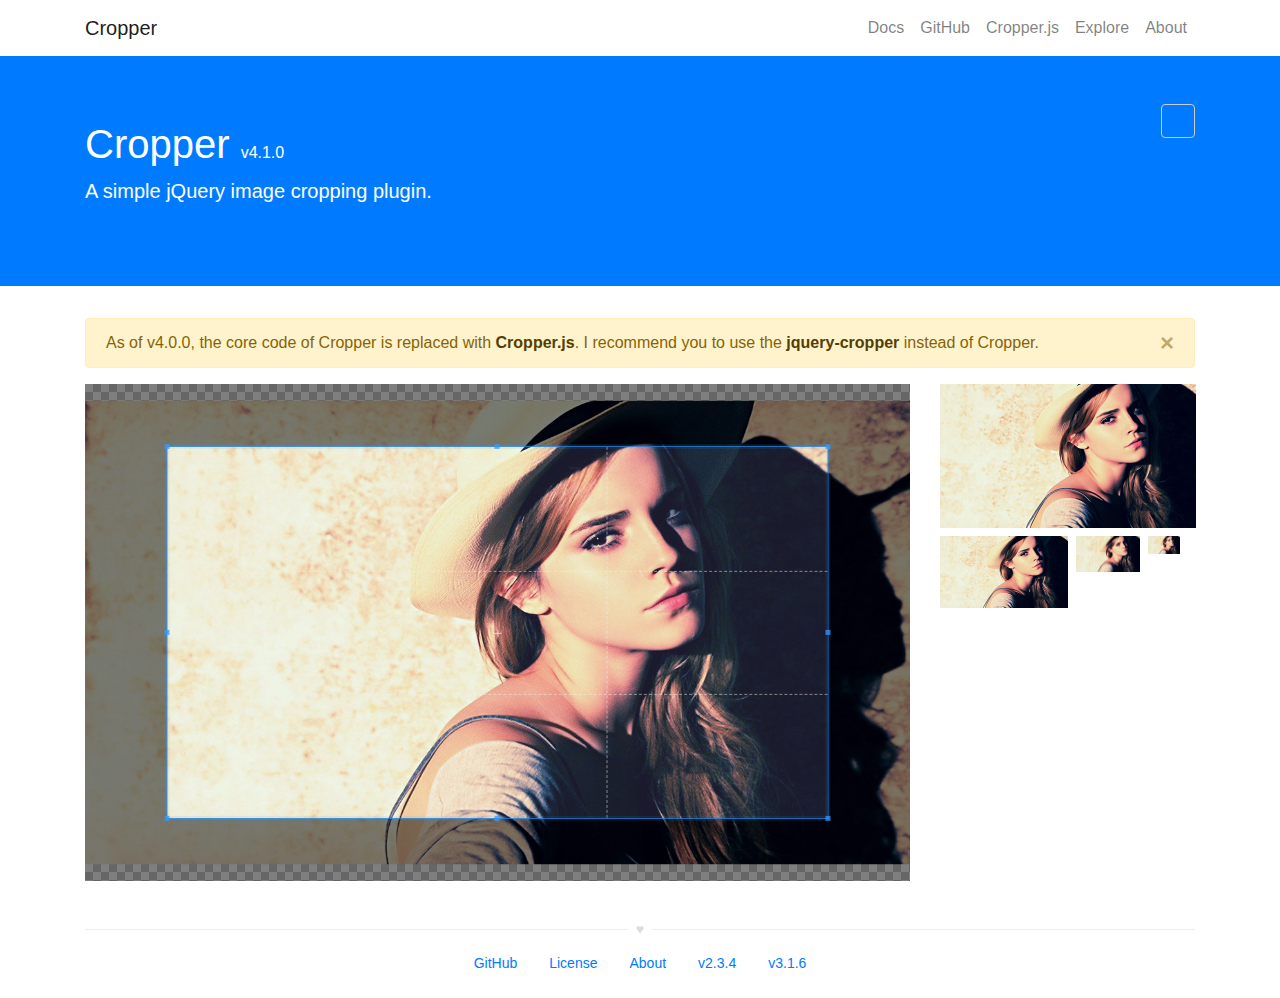
<file: public/cropper-master/docs/index.html>
<!DOCTYPE html>
<html lang="en">
<head>
  <meta charset="utf-8">
  <meta http-equiv="x-ua-compatible" content="ie=edge">
  <meta name="viewport" content="width=device-width, initial-scale=1, shrink-to-fit=no">
  <meta name="description" content="A simple jQuery image cropping plugin.">
  <meta name="author" content="Chen Fengyuan">
  <title>Cropper</title>
  <link rel="shortcut icon" href="favicon.ico">
  <link rel="icon" href="favicon.ico">
  <link rel="stylesheet" href="https://use.fontawesome.com/releases/v5.11.2/css/all.css" crossorigin="anonymous">
  <link rel="stylesheet" href="https://stackpath.bootstrapcdn.com/bootstrap/4.3.1/css/bootstrap.min.css" crossorigin="anonymous">
  <link rel="stylesheet" href="css/cropper.css">
  <link rel="stylesheet" href="css/main.css">
</head>
<body>
  <!--[if lt IE 9]>
  <div class="alert alert-warning alert-dismissible fade show m-0 rounded-0" role="alert">
    You are using an <strong>outdated</strong> browser. Please <a href="https://browsehappy.com/">upgrade your browser</a> to improve your experience.
    <button type="button" class="close" data-dismiss="alert" aria-label="Close">
      <span aria-hidden="true">&times;</span>
    </button>
  </div>
  <![endif]-->

  <!-- Header -->
  <header class="navbar navbar-light navbar-expand-md">
    <div class="container">
      <a class="navbar-brand" href="./">Cropper</a>
      <button class="navbar-toggler" type="button" data-toggle="collapse" data-target="#navbar-collapse" aria-controls="navbar-collapse" aria-expanded="false" aria-label="Toggle navigation">
        <span class="navbar-toggler-icon"></span>
      </button>
      <div class="collapse navbar-collapse justify-content-end" id="navbar-collapse" role="navigation">
        <nav class="nav navbar-nav">
          <a class="nav-link" href="https://github.com/fengyuanchen/cropper/blob/master/README.md" data-toggle="tooltip" title="View the documentation">Docs</a>
          <a class="nav-link" href="https://github.com/fengyuanchen/cropper" data-toggle="tooltip" title="View the GitHub project">GitHub</a>
          <a class="nav-link" href="https://fengyuanchen.github.io/cropperjs" data-toggle="tooltip" title="the non-jQuery version of Cropper (recommended)">Cropper.js</a>
          <a class="nav-link" href="https://fengyuanchen.github.io/" data-toggle="tooltip" title="Explore more projects">Explore</a>
          <a class="nav-link" href="https://chenfengyuan.com/" data-toggle="tooltip" title="About the author">About</a>
        </nav>
      </div>
    </div>
  </header>

  <!-- Jumbotron -->
  <div class="jumbotron bg-primary text-white rounded-0">
    <div class="container">
      <div class="row">
        <div class="col-md">
          <h1>Cropper <small class="h6">v4.1.0</small></h1>
          <p class="lead">A simple jQuery image cropping plugin.</p>
        </div>
        <div class="col-md">
          <div class="carbonads">
            <script id="_carbonads_js" src="https://cdn.carbonads.com/carbon.js?serve=CKYI55Q7&placement=fengyuanchengithubio" async></script>
          </div>
        </div>
      </div>
    </div>
  </div>

  <!-- Content -->
  <div class="container">
    <div class="alert alert-warning alert-dismissible fade show" role="alert">
        As of v4.0.0, the core code of Cropper is replaced with <a class="alert-link" href="https://github.com/fengyuanchen/cropperjs">Cropper.js</a>. I recommend you to use the <a class="alert-link" href="https://github.com/fengyuanchen/jquery-cropper">jquery-cropper</a> instead of Cropper.
      <button type="button" class="close" data-dismiss="alert" aria-label="Close">
        <span aria-hidden="true">&times;</span>
      </button>
    </div>
    <div class="row">
      <div class="col-md-9">
        <!-- <h3>Demo:</h3> -->
        <div class="img-container">
          <img id="image" src="images/picture.jpg" alt="Picture">
        </div>
      </div>
      <div class="col-md-3">
        <!-- <h3>Preview:</h3> -->
        <div class="docs-preview clearfix">
          <div class="img-preview preview-lg"></div>
          <div class="img-preview preview-md"></div>
          <div class="img-preview preview-sm"></div>
          <div class="img-preview preview-xs"></div>
        </div>

       
      </div>
    </div>
   
  </div>

  <!-- Footer -->
  <footer class="footer">
    <div class="container">
      <p class="heart"></p>
      <nav class="nav flex-wrap justify-content-center mb-3">
        <a class="nav-link" href="https://github.com/fengyuanchen/cropper">GitHub</a>
        <a class="nav-link" href="https://github.com/fengyuanchen/cropper/blob/master/LICENSE">License</a>
        <a class="nav-link" href="https://chenfengyuan.com/">About</a>
        <a class="nav-link" href="v2.3.4">v2.3.4</a>
        <a class="nav-link" href="v3.1.6">v3.1.6</a>
      </nav>
    </div>
  </footer>

  <!-- Scripts -->
  <script src="https://code.jquery.com/jquery-3.4.1.slim.min.js" crossorigin="anonymous"></script>
  <script src="https://stackpath.bootstrapcdn.com/bootstrap/4.3.1/js/bootstrap.bundle.min.js" crossorigin="anonymous"></script>
  <script src="https://fengyuanchen.github.io/shared/google-analytics.js" crossorigin="anonymous"></script>
  <script src="js/cropper.js"></script>
  <script src="js/main.js"></script>
</body>
</html>
</file>
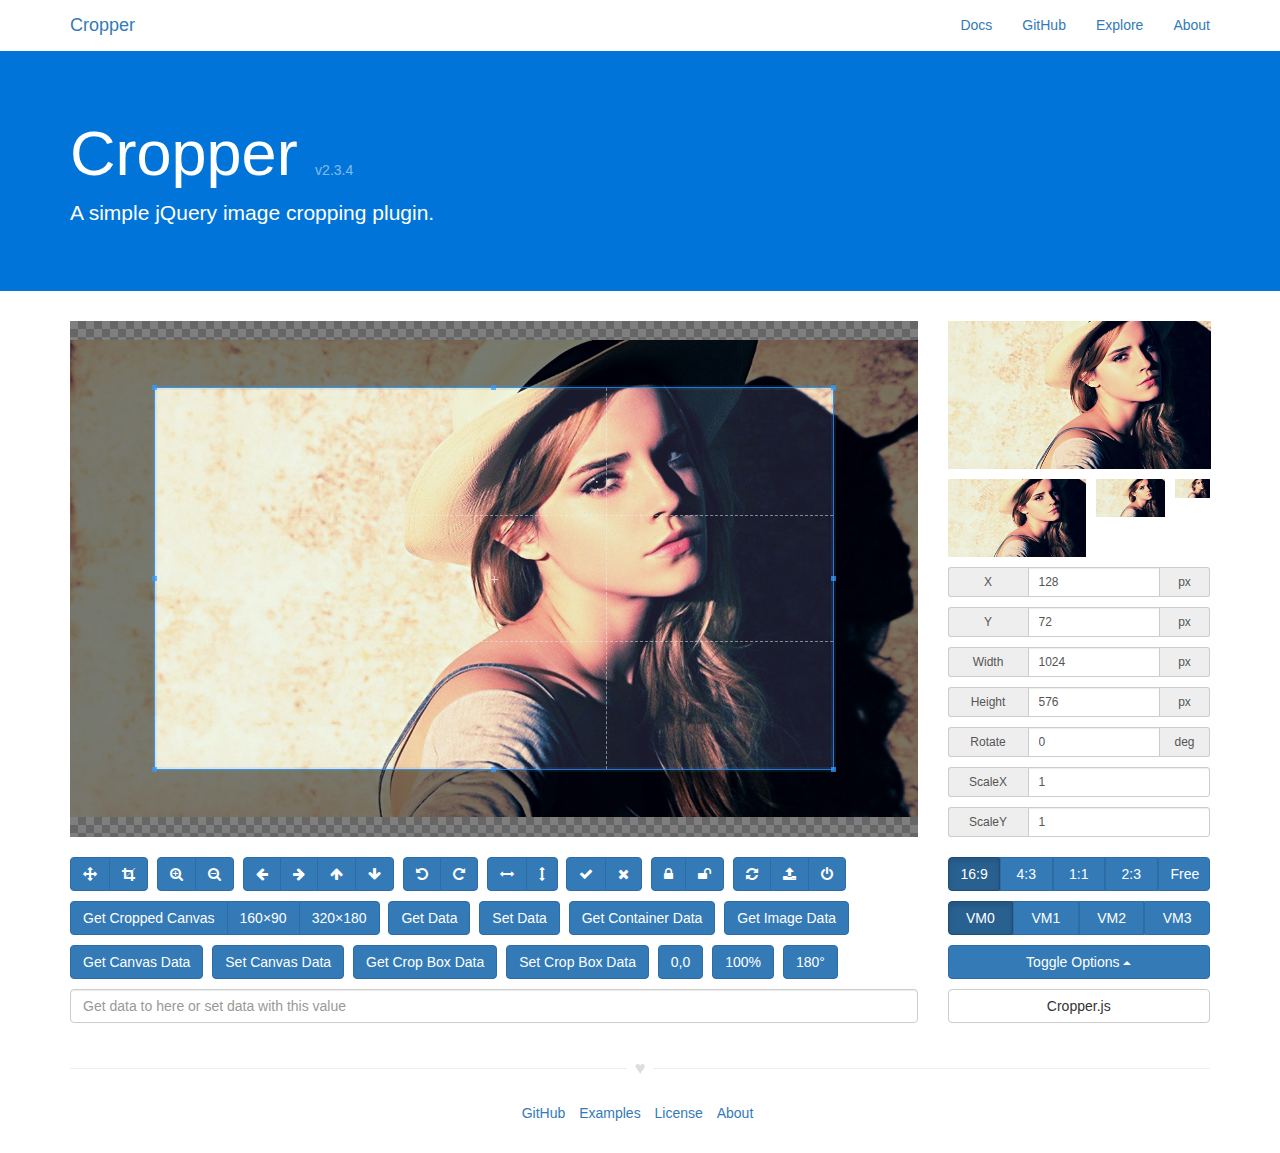
<file: public/cropper-master/docs/v2.3.4/index.html>
<!DOCTYPE html>
<html lang="en">
<head>
  <meta charset="utf-8">
  <meta http-equiv="x-ua-compatible" content="ie=edge">
  <meta name="viewport" content="width=device-width, initial-scale=1">
  <meta name="description" content="A simple jQuery image cropping plugin.">
  <meta name="author" content="Chen Fengyuan">
  <title>Cropper</title>
  <link rel="stylesheet" href="https://stackpath.bootstrapcdn.com/font-awesome/4.7.0/css/font-awesome.min.css" crossorigin="anonymous">
  <link rel="stylesheet" href="https://stackpath.bootstrapcdn.com/bootstrap/3.3.7/css/bootstrap.min.css" crossorigin="anonymous">
  <link rel="stylesheet" href="css/cropper.css">
  <link rel="stylesheet" href="css/main.css">

  <!-- HTML5 shim and Respond.js for IE8 support of HTML5 elements and media queries -->
  <!--[if lt IE 9]>
    <script src="https://oss.maxcdn.com/html5shiv/3.7.2/html5shiv.min.js"></script>
    <script src="https://oss.maxcdn.com/respond/1.4.2/respond.min.js"></script>
  <![endif]-->
</head>
<body>
  <!--[if lt IE 8]>
    <p class="browserupgrade">You are using an <strong>outdated</strong> browser. Please <a href="https://browsehappy.com/">upgrade your browser</a> to improve your experience.</p>
  <![endif]-->

  <!-- Header -->
  <header class="navbar navbar-static-top docs-header" id="top">
    <div class="container">
      <div class="navbar-header">
        <button type="button" class="navbar-toggle" data-target="#navbar-collapse" data-toggle="collapse">
          <span class="sr-only">Toggle navigation</span>
          <span class="icon-bar"></span>
          <span class="icon-bar"></span>
          <span class="icon-bar"></span>
        </button>
        <a class="navbar-brand" href="./">Cropper</a>
      </div>
      <nav class="collapse navbar-collapse" id="navbar-collapse" role="navigation">
        <ul class="nav navbar-nav navbar-right">
          <li><a href="https://github.com/fengyuanchen/cropper/tree/v2.3.4/README.md">Docs</a></li>
          <li><a href="https://github.com/fengyuanchen/cropper">GitHub</a></li>
          <li><a href="https://fengyuanchen.github.io/">Explore</a></li>
          <li><a href="https://chenfengyuan.com/">About</a></li>
        </ul>
      </nav>
    </div>
  </header>

  <!-- Jumbotron -->
  <div class="jumbotron docs-jumbotron">
    <div class="container">
      <h1>Cropper <small class="version">v2.3.4</small></h1>
      <p class="lead">A simple jQuery image cropping plugin.</p>
    </div>
  </div>

  <!-- Content -->
  <div class="container">
    <div class="row">
      <div class="col-md-9">
        <!-- <h3>Demo:</h3> -->
        <div class="img-container">
          <img id="image" src="images/picture.jpg" alt="Picture">
        </div>
      </div>
      <div class="col-md-3">
        <!-- <h3>Preview:</h3> -->
        <div class="docs-preview clearfix">
          <div class="img-preview preview-lg"></div>
          <div class="img-preview preview-md"></div>
          <div class="img-preview preview-sm"></div>
          <div class="img-preview preview-xs"></div>
        </div>

        <!-- <h3>Data:</h3> -->
        <div class="docs-data">
          <div class="input-group input-group-sm">
            <label class="input-group-addon" for="dataX">X</label>
            <input type="text" class="form-control" id="dataX" placeholder="x">
            <span class="input-group-addon">px</span>
          </div>
          <div class="input-group input-group-sm">
            <label class="input-group-addon" for="dataY">Y</label>
            <input type="text" class="form-control" id="dataY" placeholder="y">
            <span class="input-group-addon">px</span>
          </div>
          <div class="input-group input-group-sm">
            <label class="input-group-addon" for="dataWidth">Width</label>
            <input type="text" class="form-control" id="dataWidth" placeholder="width">
            <span class="input-group-addon">px</span>
          </div>
          <div class="input-group input-group-sm">
            <label class="input-group-addon" for="dataHeight">Height</label>
            <input type="text" class="form-control" id="dataHeight" placeholder="height">
            <span class="input-group-addon">px</span>
          </div>
          <div class="input-group input-group-sm">
            <label class="input-group-addon" for="dataRotate">Rotate</label>
            <input type="text" class="form-control" id="dataRotate" placeholder="rotate">
            <span class="input-group-addon">deg</span>
          </div>
          <div class="input-group input-group-sm">
            <label class="input-group-addon" for="dataScaleX">ScaleX</label>
            <input type="text" class="form-control" id="dataScaleX" placeholder="scaleX">
          </div>
          <div class="input-group input-group-sm">
            <label class="input-group-addon" for="dataScaleY">ScaleY</label>
            <input type="text" class="form-control" id="dataScaleY" placeholder="scaleY">
          </div>
        </div>
      </div>
    </div>
    <div class="row">
      <div class="col-md-9 docs-buttons">
        <!-- <h3>Toolbar:</h3> -->
        <div class="btn-group">
          <button type="button" class="btn btn-primary" data-method="setDragMode" data-option="move" title="Move">
            <span class="docs-tooltip" data-toggle="tooltip" title="$().cropper(&quot;setDragMode&quot;, &quot;move&quot;)">
              <span class="fa fa-arrows"></span>
            </span>
          </button>
          <button type="button" class="btn btn-primary" data-method="setDragMode" data-option="crop" title="Crop">
            <span class="docs-tooltip" data-toggle="tooltip" title="$().cropper(&quot;setDragMode&quot;, &quot;crop&quot;)">
              <span class="fa fa-crop"></span>
            </span>
          </button>
        </div>

        <div class="btn-group">
          <button type="button" class="btn btn-primary" data-method="zoom" data-option="0.1" title="Zoom In">
            <span class="docs-tooltip" data-toggle="tooltip" title="$().cropper(&quot;zoom&quot;, 0.1)">
              <span class="fa fa-search-plus"></span>
            </span>
          </button>
          <button type="button" class="btn btn-primary" data-method="zoom" data-option="-0.1" title="Zoom Out">
            <span class="docs-tooltip" data-toggle="tooltip" title="$().cropper(&quot;zoom&quot;, -0.1)">
              <span class="fa fa-search-minus"></span>
            </span>
          </button>
        </div>

        <div class="btn-group">
          <button type="button" class="btn btn-primary" data-method="move" data-option="-10" data-second-option="0" title="Move Left">
            <span class="docs-tooltip" data-toggle="tooltip" title="$().cropper(&quot;move&quot;, -10, 0)">
              <span class="fa fa-arrow-left"></span>
            </span>
          </button>
          <button type="button" class="btn btn-primary" data-method="move" data-option="10" data-second-option="0" title="Move Right">
            <span class="docs-tooltip" data-toggle="tooltip" title="$().cropper(&quot;move&quot;, 10, 0)">
              <span class="fa fa-arrow-right"></span>
            </span>
          </button>
          <button type="button" class="btn btn-primary" data-method="move" data-option="0" data-second-option="-10" title="Move Up">
            <span class="docs-tooltip" data-toggle="tooltip" title="$().cropper(&quot;move&quot;, 0, -10)">
              <span class="fa fa-arrow-up"></span>
            </span>
          </button>
          <button type="button" class="btn btn-primary" data-method="move" data-option="0" data-second-option="10" title="Move Down">
            <span class="docs-tooltip" data-toggle="tooltip" title="$().cropper(&quot;move&quot;, 0, 10)">
              <span class="fa fa-arrow-down"></span>
            </span>
          </button>
        </div>

        <div class="btn-group">
          <button type="button" class="btn btn-primary" data-method="rotate" data-option="-45" title="Rotate Left">
            <span class="docs-tooltip" data-toggle="tooltip" title="$().cropper(&quot;rotate&quot;, -45)">
              <span class="fa fa-rotate-left"></span>
            </span>
          </button>
          <button type="button" class="btn btn-primary" data-method="rotate" data-option="45" title="Rotate Right">
            <span class="docs-tooltip" data-toggle="tooltip" title="$().cropper(&quot;rotate&quot;, 45)">
              <span class="fa fa-rotate-right"></span>
            </span>
          </button>
        </div>

        <div class="btn-group">
          <button type="button" class="btn btn-primary" data-method="scaleX" data-option="-1" title="Flip Horizontal">
            <span class="docs-tooltip" data-toggle="tooltip" title="$().cropper(&quot;scaleX&quot;, -1)">
              <span class="fa fa-arrows-h"></span>
            </span>
          </button>
          <button type="button" class="btn btn-primary" data-method="scaleY" data-option="-1" title="Flip Vertical">
            <span class="docs-tooltip" data-toggle="tooltip" title="$().cropper(&quot;scaleY&quot;, -1)">
              <span class="fa fa-arrows-v"></span>
            </span>
          </button>
        </div>

        <div class="btn-group">
          <button type="button" class="btn btn-primary" data-method="crop" title="Crop">
            <span class="docs-tooltip" data-toggle="tooltip" title="$().cropper(&quot;crop&quot;)">
              <span class="fa fa-check"></span>
            </span>
          </button>
          <button type="button" class="btn btn-primary" data-method="clear" title="Clear">
            <span class="docs-tooltip" data-toggle="tooltip" title="$().cropper(&quot;clear&quot;)">
              <span class="fa fa-remove"></span>
            </span>
          </button>
        </div>

        <div class="btn-group">
          <button type="button" class="btn btn-primary" data-method="disable" title="Disable">
            <span class="docs-tooltip" data-toggle="tooltip" title="$().cropper(&quot;disable&quot;)">
              <span class="fa fa-lock"></span>
            </span>
          </button>
          <button type="button" class="btn btn-primary" data-method="enable" title="Enable">
            <span class="docs-tooltip" data-toggle="tooltip" title="$().cropper(&quot;enable&quot;)">
              <span class="fa fa-unlock"></span>
            </span>
          </button>
        </div>

        <div class="btn-group">
          <button type="button" class="btn btn-primary" data-method="reset" title="Reset">
            <span class="docs-tooltip" data-toggle="tooltip" title="$().cropper(&quot;reset&quot;)">
              <span class="fa fa-refresh"></span>
            </span>
          </button>
          <label class="btn btn-primary btn-upload" for="inputImage" title="Upload image file">
            <input type="file" class="sr-only" id="inputImage" name="file" accept=".jpg,.jpeg,.png,.gif,.bmp,.tiff">
            <span class="docs-tooltip" data-toggle="tooltip" title="Import image with Blob URLs">
              <span class="fa fa-upload"></span>
            </span>
          </label>
          <button type="button" class="btn btn-primary" data-method="destroy" title="Destroy">
            <span class="docs-tooltip" data-toggle="tooltip" title="$().cropper(&quot;destroy&quot;)">
              <span class="fa fa-power-off"></span>
            </span>
          </button>
        </div>

        <div class="btn-group btn-group-crop">
          <button type="button" class="btn btn-primary" data-method="getCroppedCanvas">
            <span class="docs-tooltip" data-toggle="tooltip" title="$().cropper(&quot;getCroppedCanvas&quot;)">
              Get Cropped Canvas
            </span>
          </button>
          <button type="button" class="btn btn-primary" data-method="getCroppedCanvas" data-option="{ &quot;width&quot;: 160, &quot;height&quot;: 90 }">
            <span class="docs-tooltip" data-toggle="tooltip" title="$().cropper(&quot;getCroppedCanvas&quot;, { width: 160, height: 90 })">
              160&times;90
            </span>
          </button>
          <button type="button" class="btn btn-primary" data-method="getCroppedCanvas" data-option="{ &quot;width&quot;: 320, &quot;height&quot;: 180 }">
            <span class="docs-tooltip" data-toggle="tooltip" title="$().cropper(&quot;getCroppedCanvas&quot;, { width: 320, height: 180 })">
              320&times;180
            </span>
          </button>
        </div>

        <!-- Show the cropped image in modal -->
        <div class="modal fade docs-cropped" id="getCroppedCanvasModal" aria-hidden="true" aria-labelledby="getCroppedCanvasTitle" role="dialog" tabindex="-1">
          <div class="modal-dialog">
            <div class="modal-content">
              <div class="modal-header">
                <button type="button" class="close" data-dismiss="modal" aria-hidden="true">&times;</button>
                <h4 class="modal-title" id="getCroppedCanvasTitle">Cropped</h4>
              </div>
              <div class="modal-body"></div>
              <div class="modal-footer">
                <button type="button" class="btn btn-default" data-dismiss="modal">Close</button>
                <a class="btn btn-primary" id="download" href="javascript:void(0);" download="cropped.jpg">Download</a>
              </div>
            </div>
          </div>
        </div><!-- /.modal -->

        <button type="button" class="btn btn-primary" data-method="getData" data-option data-target="#putData">
          <span class="docs-tooltip" data-toggle="tooltip" title="$().cropper(&quot;getData&quot;)">
            Get Data
          </span>
        </button>
        <button type="button" class="btn btn-primary" data-method="setData" data-target="#putData">
          <span class="docs-tooltip" data-toggle="tooltip" title="$().cropper(&quot;setData&quot;, data)">
            Set Data
          </span>
        </button>
        <button type="button" class="btn btn-primary" data-method="getContainerData" data-option data-target="#putData">
          <span class="docs-tooltip" data-toggle="tooltip" title="$().cropper(&quot;getContainerData&quot;)">
            Get Container Data
          </span>
        </button>
        <button type="button" class="btn btn-primary" data-method="getImageData" data-option data-target="#putData">
          <span class="docs-tooltip" data-toggle="tooltip" title="$().cropper(&quot;getImageData&quot;)">
            Get Image Data
          </span>
        </button>
        <button type="button" class="btn btn-primary" data-method="getCanvasData" data-option data-target="#putData">
          <span class="docs-tooltip" data-toggle="tooltip" title="$().cropper(&quot;getCanvasData&quot;)">
            Get Canvas Data
          </span>
        </button>
        <button type="button" class="btn btn-primary" data-method="setCanvasData" data-target="#putData">
          <span class="docs-tooltip" data-toggle="tooltip" title="$().cropper(&quot;setCanvasData&quot;, data)">
            Set Canvas Data
          </span>
        </button>
        <button type="button" class="btn btn-primary" data-method="getCropBoxData" data-option data-target="#putData">
          <span class="docs-tooltip" data-toggle="tooltip" title="$().cropper(&quot;getCropBoxData&quot;)">
            Get Crop Box Data
          </span>
        </button>
        <button type="button" class="btn btn-primary" data-method="setCropBoxData" data-target="#putData">
          <span class="docs-tooltip" data-toggle="tooltip" title="$().cropper(&quot;setCropBoxData&quot;, data)">
            Set Crop Box Data
          </span>
        </button>
        <button type="button" class="btn btn-primary" data-method="moveTo" data-option="0">
          <span class="docs-tooltip" data-toggle="tooltip" title="cropper.moveTo(0)">
            0,0
          </span>
        </button>
        <button type="button" class="btn btn-primary" data-method="zoomTo" data-option="1">
          <span class="docs-tooltip" data-toggle="tooltip" title="cropper.zoomTo(1)">
            100%
          </span>
        </button>
        <button type="button" class="btn btn-primary" data-method="rotateTo" data-option="180">
          <span class="docs-tooltip" data-toggle="tooltip" title="cropper.rotateTo(180)">
            180°
          </span>
        </button>
        <input type="text" class="form-control" id="putData" placeholder="Get data to here or set data with this value">
      </div><!-- /.docs-buttons -->

      <div class="col-md-3 docs-toggles">
        <!-- <h3>Toggles:</h3> -->
        <div class="btn-group btn-group-justified" data-toggle="buttons">
          <label class="btn btn-primary active">
            <input type="radio" class="sr-only" id="aspectRatio0" name="aspectRatio" value="1.7777777777777777">
            <span class="docs-tooltip" data-toggle="tooltip" title="aspectRatio: 16 / 9">
              16:9
            </span>
          </label>
          <label class="btn btn-primary">
            <input type="radio" class="sr-only" id="aspectRatio1" name="aspectRatio" value="1.3333333333333333">
            <span class="docs-tooltip" data-toggle="tooltip" title="aspectRatio: 4 / 3">
              4:3
            </span>
          </label>
          <label class="btn btn-primary">
            <input type="radio" class="sr-only" id="aspectRatio2" name="aspectRatio" value="1">
            <span class="docs-tooltip" data-toggle="tooltip" title="aspectRatio: 1 / 1">
              1:1
            </span>
          </label>
          <label class="btn btn-primary">
            <input type="radio" class="sr-only" id="aspectRatio3" name="aspectRatio" value="0.6666666666666666">
            <span class="docs-tooltip" data-toggle="tooltip" title="aspectRatio: 2 / 3">
              2:3
            </span>
          </label>
          <label class="btn btn-primary">
            <input type="radio" class="sr-only" id="aspectRatio4" name="aspectRatio" value="NaN">
            <span class="docs-tooltip" data-toggle="tooltip" title="aspectRatio: NaN">
              Free
            </span>
          </label>
        </div>

        <div class="btn-group btn-group-justified" data-toggle="buttons">
          <label class="btn btn-primary active">
            <input type="radio" class="sr-only" id="viewMode0" name="viewMode" value="0" checked>
            <span class="docs-tooltip" data-toggle="tooltip" title="View Mode 0">
              VM0
            </span>
          </label>
          <label class="btn btn-primary">
            <input type="radio" class="sr-only" id="viewMode1" name="viewMode" value="1">
            <span class="docs-tooltip" data-toggle="tooltip" title="View Mode 1">
              VM1
            </span>
          </label>
          <label class="btn btn-primary">
            <input type="radio" class="sr-only" id="viewMode2" name="viewMode" value="2">
            <span class="docs-tooltip" data-toggle="tooltip" title="View Mode 2">
              VM2
            </span>
          </label>
          <label class="btn btn-primary">
            <input type="radio" class="sr-only" id="viewMode3" name="viewMode" value="3">
            <span class="docs-tooltip" data-toggle="tooltip" title="View Mode 3">
              VM3
            </span>
          </label>
        </div>

        <div class="dropdown dropup docs-options">
          <button type="button" class="btn btn-primary btn-block dropdown-toggle" id="toggleOptions" data-toggle="dropdown" aria-expanded="true">
            Toggle Options
            <span class="caret"></span>
          </button>
          <ul class="dropdown-menu" aria-labelledby="toggleOptions" role="menu">
            <li role="presentation">
              <label class="checkbox-inline">
                <input type="checkbox" name="responsive" checked>
                responsive
              </label>
            </li>
            <li role="presentation">
              <label class="checkbox-inline">
                <input type="checkbox" name="restore" checked>
                restore
              </label>
            </li>
            <li role="presentation">
              <label class="checkbox-inline">
                <input type="checkbox" name="checkCrossOrigin" checked>
                checkCrossOrigin
              </label>
            </li>
            <li role="presentation">
              <label class="checkbox-inline">
                <input type="checkbox" name="checkOrientation" checked>
                checkOrientation
              </label>
            </li>

            <li role="presentation">
              <label class="checkbox-inline">
                <input type="checkbox" name="modal" checked>
                modal
              </label>
            </li>
            <li role="presentation">
              <label class="checkbox-inline">
                <input type="checkbox" name="guides" checked>
                guides
              </label>
            </li>
            <li role="presentation">
              <label class="checkbox-inline">
                <input type="checkbox" name="center" checked>
                center
              </label>
            </li>
            <li role="presentation">
              <label class="checkbox-inline">
                <input type="checkbox" name="highlight" checked>
                highlight
              </label>
            </li>
            <li role="presentation">
              <label class="checkbox-inline">
                <input type="checkbox" name="background" checked>
                background
              </label>
            </li>

            <li role="presentation">
              <label class="checkbox-inline">
                <input type="checkbox" name="autoCrop" checked>
                autoCrop
              </label>
            </li>
            <li role="presentation">
              <label class="checkbox-inline">
                <input type="checkbox" name="movable" checked>
                movable
              </label>
            </li>
            <li role="presentation">
              <label class="checkbox-inline">
                <input type="checkbox" name="rotatable" checked>
                rotatable
              </label>
            </li>
            <li role="presentation">
              <label class="checkbox-inline">
                <input type="checkbox" name="scalable" checked>
                scalable
              </label>
            </li>
            <li role="presentation">
              <label class="checkbox-inline">
                <input type="checkbox" name="zoomable" checked>
                zoomable
              </label>
            </li>
            <li role="presentation">
              <label class="checkbox-inline">
                <input type="checkbox" name="zoomOnTouch" checked>
                zoomOnTouch
              </label>
            </li>
            <li role="presentation">
              <label class="checkbox-inline">
                <input type="checkbox" name="zoomOnWheel" checked>
                zoomOnWheel
              </label>
            </li>
            <li role="presentation">
              <label class="checkbox-inline">
                <input type="checkbox" name="cropBoxMovable" checked>
                cropBoxMovable
              </label>
            </li>
            <li role="presentation">
              <label class="checkbox-inline">
                <input type="checkbox" name="cropBoxResizable" checked>
                cropBoxResizable
              </label>
            </li>
            <li role="presentation">
              <label class="checkbox-inline">
                <input type="checkbox" name="toggleDragModeOnDblclick" checked>
                toggleDragModeOnDblclick
              </label>
            </li>
          </ul>
        </div><!-- /.dropdown -->

        <a class="btn btn-default btn-block" data-toggle="tooltip" href="https://fengyuanchen.github.io/cropperjs" title="Cropper without jQuery">Cropper.js</a>

      </div><!-- /.docs-toggles -->
    </div>
  </div>

  <!-- Footer -->
  <footer class="docs-footer">
    <div class="container">
      <p class="heart"></p>
      <ul class="list-inline links">
        <li><a href="https://github.com/fengyuanchen/cropper">GitHub</a></li>
        <li><a href="https://github.com/fengyuanchen/cropper/tree/v2.3.4/examples">Examples</a></li>
        <li><a href="https://github.com/fengyuanchen/cropper/tree/v2.3.4/LICENSE">License</a></li>
        <li><a href="https://chenfengyuan.com/">About</a></li>
      </ul>
    </div>
  </footer>

  <!-- Scripts -->
  <script src="https://code.jquery.com/jquery-1.12.4.min.js" crossorigin="anonymous"></script>
  <script src="https://stackpath.bootstrapcdn.com/bootstrap/3.3.7/js/bootstrap.min.js" crossorigin="anonymous"></script>
  <script src="https://fengyuanchen.github.io/shared/google-analytics.js" crossorigin="anonymous"></script>
  <script src="js/cropper.js"></script>
  <script src="js/main.js"></script>
</body>
</html>
</file>
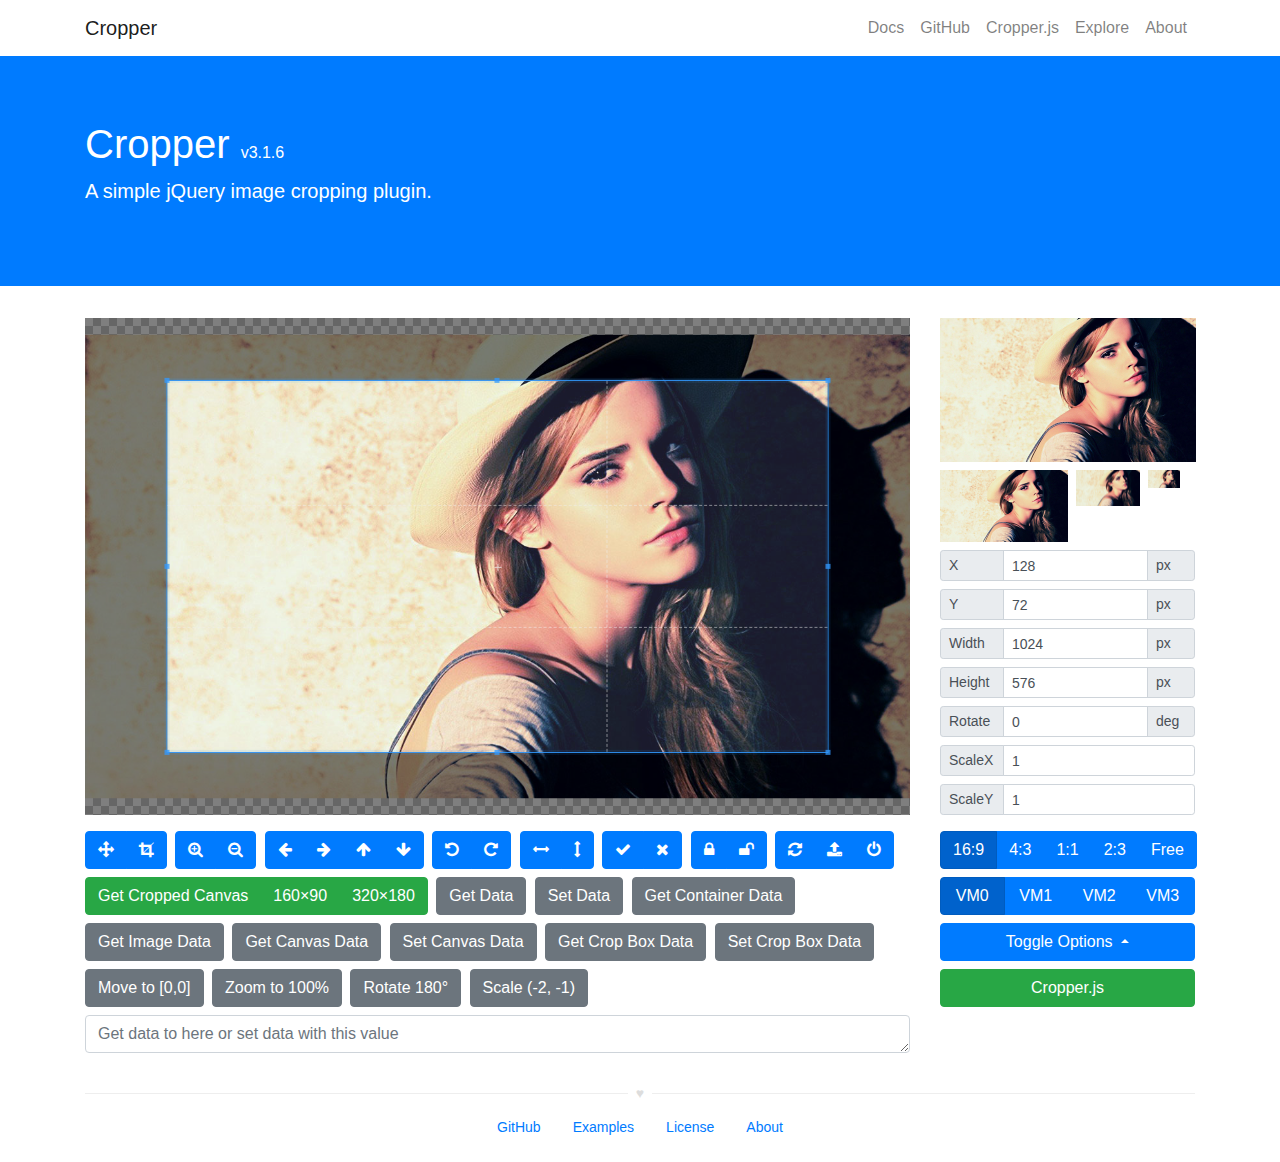
<file: public/cropper-master/docs/v3.1.6/index.html>
<!DOCTYPE html>
<html lang="en">
<head>
  <meta charset="utf-8">
  <meta http-equiv="x-ua-compatible" content="ie=edge">
  <meta name="viewport" content="width=device-width, initial-scale=1, shrink-to-fit=no">
  <meta name="description" content="A simple jQuery image cropping plugin.">
  <meta name="author" content="Chen Fengyuan">
  <title>Cropper</title>
  <link rel="stylesheet" href="https://maxcdn.bootstrapcdn.com/font-awesome/4.7.0/css/font-awesome.min.css" crossorigin="anonymous">
  <link rel="stylesheet" href="https://stackpath.bootstrapcdn.com/bootstrap/4.3.1/css/bootstrap.min.css" crossorigin="anonymous">
  <link rel="stylesheet" href="css/cropper.css">
  <link rel="stylesheet" href="css/main.css">
</head>
<body>
  <!--[if lt IE 9]>
  <div class="alert alert-warning alert-dismissible fade show m-0 rounded-0" role="alert">
    You are using an <strong>outdated</strong> browser. Please <a href="https://browsehappy.com/">upgrade your browser</a> to improve your experience.
    <button type="button" class="close" data-dismiss="alert" aria-label="Close">
      <span aria-hidden="true">&times;</span>
    </button>
  </div>
  <![endif]-->

  <!-- Header -->
  <header class="navbar navbar-light navbar-expand-md">
    <div class="container">
      <a class="navbar-brand" href="./">Cropper</a>
      <button class="navbar-toggler" type="button" data-toggle="collapse" data-target="#navbar-collapse" aria-controls="navbar-collapse" aria-expanded="false" aria-label="Toggle navigation">
        <span class="navbar-toggler-icon"></span>
      </button>
      <div class="collapse navbar-collapse justify-content-end" id="navbar-collapse" role="navigation">
        <nav class="nav navbar-nav">
          <a class="nav-link" href="https://github.com/fengyuanchen/cropper/tree/v3.1.6/README.md" data-toggle="tooltip" title="View the documentation">Docs</a>
          <a class="nav-link" href="https://github.com/fengyuanchen/cropper" data-toggle="tooltip" title="View the GitHub project">GitHub</a>
          <a class="nav-link" href="https://fengyuanchen.github.io/cropperjs" data-toggle="tooltip" title="the non-jQuery version of Cropper (recommended)">Cropper.js</a>
          <a class="nav-link" href="https://fengyuanchen.github.io/" data-toggle="tooltip" title="Explore more projects">Explore</a>
          <a class="nav-link" href="https://chenfengyuan.com/" data-toggle="tooltip" title="About the author">About</a>
        </nav>
      </div>
    </div>
  </header>

  <!-- Jumbotron -->
  <div class="jumbotron bg-primary text-white rounded-0">
    <div class="container">
        <h1>Cropper <small class="h6">v3.1.6</small></h1>
        <p class="lead">A simple jQuery image cropping plugin.</p>
    </div>
  </div>

  <!-- Content -->
  <div class="container">
    <div class="row">
      <div class="col-md-9">
        <!-- <h3>Demo:</h3> -->
        <div class="img-container">
          <img id="image" src="images/picture.jpg" alt="Picture">
        </div>
      </div>
      <div class="col-md-3">
        <!-- <h3>Preview:</h3> -->
        <div class="docs-preview clearfix">
          <div class="img-preview preview-lg"></div>
          <div class="img-preview preview-md"></div>
          <div class="img-preview preview-sm"></div>
          <div class="img-preview preview-xs"></div>
        </div>

        <!-- <h3>Data:</h3> -->
        <div class="docs-data">
          <div class="input-group input-group-sm">
            <span class="input-group-prepend">
              <label class="input-group-text" for="dataX">X</label>
            </span>
            <input type="text" class="form-control" id="dataX" placeholder="x">
            <span class="input-group-append">
              <span class="input-group-text">px</span>
            </span>
          </div>
          <div class="input-group input-group-sm">
            <span class="input-group-prepend">
              <label class="input-group-text" for="dataY">Y</label>
            </span>
            <input type="text" class="form-control" id="dataY" placeholder="y">
            <span class="input-group-append">
              <span class="input-group-text">px</span>
            </span>
          </div>
          <div class="input-group input-group-sm">
            <span class="input-group-prepend">
              <label class="input-group-text" for="dataWidth">Width</label>
            </span>
            <input type="text" class="form-control" id="dataWidth" placeholder="width">
            <span class="input-group-append">
              <span class="input-group-text">px</span>
            </span>
          </div>
          <div class="input-group input-group-sm">
            <span class="input-group-prepend">
              <label class="input-group-text" for="dataHeight">Height</label>
            </span>
            <input type="text" class="form-control" id="dataHeight" placeholder="height">
            <span class="input-group-append">
              <span class="input-group-text">px</span>
            </span>
          </div>
          <div class="input-group input-group-sm">
            <span class="input-group-prepend">
              <label class="input-group-text" for="dataRotate">Rotate</label>
            </span>
            <input type="text" class="form-control" id="dataRotate" placeholder="rotate">
            <span class="input-group-append">
              <span class="input-group-text">deg</span>
            </span>
          </div>
          <div class="input-group input-group-sm">
            <span class="input-group-prepend">
              <label class="input-group-text" for="dataScaleX">ScaleX</label>
            </span>
            <input type="text" class="form-control" id="dataScaleX" placeholder="scaleX">
          </div>
          <div class="input-group input-group-sm">
            <span class="input-group-prepend">
              <label class="input-group-text" for="dataScaleY">ScaleY</label>
            </span>
            <input type="text" class="form-control" id="dataScaleY" placeholder="scaleY">
          </div>
        </div>
      </div>
    </div>
    <div class="row">
      <div class="col-md-9 docs-buttons">
        <!-- <h3>Toolbar:</h3> -->
        <div class="btn-group">
          <button type="button" class="btn btn-primary" data-method="setDragMode" data-option="move" title="Move">
            <span class="docs-tooltip" data-toggle="tooltip" data-animation="false" title="$().cropper(&quot;setDragMode&quot;, &quot;move&quot;)">
              <span class="fa fa-arrows"></span>
            </span>
          </button>
          <button type="button" class="btn btn-primary" data-method="setDragMode" data-option="crop" title="Crop">
            <span class="docs-tooltip" data-toggle="tooltip" data-animation="false" title="$().cropper(&quot;setDragMode&quot;, &quot;crop&quot;)">
              <span class="fa fa-crop"></span>
            </span>
          </button>
        </div>

        <div class="btn-group">
          <button type="button" class="btn btn-primary" data-method="zoom" data-option="0.1" title="Zoom In">
            <span class="docs-tooltip" data-toggle="tooltip" data-animation="false" title="$().cropper(&quot;zoom&quot;, 0.1)">
              <span class="fa fa-search-plus"></span>
            </span>
          </button>
          <button type="button" class="btn btn-primary" data-method="zoom" data-option="-0.1" title="Zoom Out">
            <span class="docs-tooltip" data-toggle="tooltip" data-animation="false" title="$().cropper(&quot;zoom&quot;, -0.1)">
              <span class="fa fa-search-minus"></span>
            </span>
          </button>
        </div>

        <div class="btn-group">
          <button type="button" class="btn btn-primary" data-method="move" data-option="-10" data-second-option="0" title="Move Left">
            <span class="docs-tooltip" data-toggle="tooltip" data-animation="false" title="$().cropper(&quot;move&quot;, -10, 0)">
              <span class="fa fa-arrow-left"></span>
            </span>
          </button>
          <button type="button" class="btn btn-primary" data-method="move" data-option="10" data-second-option="0" title="Move Right">
            <span class="docs-tooltip" data-toggle="tooltip" data-animation="false" title="$().cropper(&quot;move&quot;, 10, 0)">
              <span class="fa fa-arrow-right"></span>
            </span>
          </button>
          <button type="button" class="btn btn-primary" data-method="move" data-option="0" data-second-option="-10" title="Move Up">
            <span class="docs-tooltip" data-toggle="tooltip" data-animation="false" title="$().cropper(&quot;move&quot;, 0, -10)">
              <span class="fa fa-arrow-up"></span>
            </span>
          </button>
          <button type="button" class="btn btn-primary" data-method="move" data-option="0" data-second-option="10" title="Move Down">
            <span class="docs-tooltip" data-toggle="tooltip" data-animation="false" title="$().cropper(&quot;move&quot;, 0, 10)">
              <span class="fa fa-arrow-down"></span>
            </span>
          </button>
        </div>

        <div class="btn-group">
          <button type="button" class="btn btn-primary" data-method="rotate" data-option="-45" title="Rotate Left">
            <span class="docs-tooltip" data-toggle="tooltip" data-animation="false" title="$().cropper(&quot;rotate&quot;, -45)">
              <span class="fa fa-rotate-left"></span>
            </span>
          </button>
          <button type="button" class="btn btn-primary" data-method="rotate" data-option="45" title="Rotate Right">
            <span class="docs-tooltip" data-toggle="tooltip" data-animation="false" title="$().cropper(&quot;rotate&quot;, 45)">
              <span class="fa fa-rotate-right"></span>
            </span>
          </button>
        </div>

        <div class="btn-group">
          <button type="button" class="btn btn-primary" data-method="scaleX" data-option="-1" title="Flip Horizontal">
            <span class="docs-tooltip" data-toggle="tooltip" data-animation="false" title="$().cropper(&quot;scaleX&quot;, -1)">
              <span class="fa fa-arrows-h"></span>
            </span>
          </button>
          <button type="button" class="btn btn-primary" data-method="scaleY" data-option="-1" title="Flip Vertical">
            <span class="docs-tooltip" data-toggle="tooltip" data-animation="false" title="$().cropper(&quot;scaleY&quot;, -1)">
              <span class="fa fa-arrows-v"></span>
            </span>
          </button>
        </div>

        <div class="btn-group">
          <button type="button" class="btn btn-primary" data-method="crop" title="Crop">
            <span class="docs-tooltip" data-toggle="tooltip" data-animation="false" title="$().cropper(&quot;crop&quot;)">
              <span class="fa fa-check"></span>
            </span>
          </button>
          <button type="button" class="btn btn-primary" data-method="clear" title="Clear">
            <span class="docs-tooltip" data-toggle="tooltip" data-animation="false" title="$().cropper(&quot;clear&quot;)">
              <span class="fa fa-remove"></span>
            </span>
          </button>
        </div>

        <div class="btn-group">
          <button type="button" class="btn btn-primary" data-method="disable" title="Disable">
            <span class="docs-tooltip" data-toggle="tooltip" data-animation="false" title="$().cropper(&quot;disable&quot;)">
              <span class="fa fa-lock"></span>
            </span>
          </button>
          <button type="button" class="btn btn-primary" data-method="enable" title="Enable">
            <span class="docs-tooltip" data-toggle="tooltip" data-animation="false" title="$().cropper(&quot;enable&quot;)">
              <span class="fa fa-unlock"></span>
            </span>
          </button>
        </div>

        <div class="btn-group">
          <button type="button" class="btn btn-primary" data-method="reset" title="Reset">
            <span class="docs-tooltip" data-toggle="tooltip" data-animation="false" title="$().cropper(&quot;reset&quot;)">
              <span class="fa fa-refresh"></span>
            </span>
          </button>
          <label class="btn btn-primary btn-upload" for="inputImage" title="Upload image file">
            <input type="file" class="sr-only" id="inputImage" name="file" accept=".jpg,.jpeg,.png,.gif,.bmp,.tiff">
            <span class="docs-tooltip" data-toggle="tooltip" data-animation="false" title="Import image with Blob URLs">
              <span class="fa fa-upload"></span>
            </span>
          </label>
          <button type="button" class="btn btn-primary" data-method="destroy" title="Destroy">
            <span class="docs-tooltip" data-toggle="tooltip" data-animation="false" title="$().cropper(&quot;destroy&quot;)">
              <span class="fa fa-power-off"></span>
            </span>
          </button>
        </div>

        <div class="btn-group btn-group-crop">
          <button type="button" class="btn btn-success" data-method="getCroppedCanvas" data-option="{ &quot;maxWidth&quot;: 4096, &quot;maxHeight&quot;: 4096 }">
            <span class="docs-tooltip" data-toggle="tooltip" data-animation="false" title="$().cropper(&quot;getCroppedCanvas&quot;, { maxWidth: 4096, maxHeight: 4096 })">
              Get Cropped Canvas
            </span>
          </button>
          <button type="button" class="btn btn-success" data-method="getCroppedCanvas" data-option="{ &quot;width&quot;: 160, &quot;height&quot;: 90 }">
            <span class="docs-tooltip" data-toggle="tooltip" data-animation="false" title="$().cropper(&quot;getCroppedCanvas&quot;, { width: 160, height: 90 })">
              160&times;90
            </span>
          </button>
          <button type="button" class="btn btn-success" data-method="getCroppedCanvas" data-option="{ &quot;width&quot;: 320, &quot;height&quot;: 180 }">
            <span class="docs-tooltip" data-toggle="tooltip" data-animation="false" title="$().cropper(&quot;getCroppedCanvas&quot;, { width: 320, height: 180 })">
              320&times;180
            </span>
          </button>
        </div>

        <!-- Show the cropped image in modal -->
        <div class="modal fade docs-cropped" id="getCroppedCanvasModal" aria-hidden="true" aria-labelledby="getCroppedCanvasTitle" role="dialog" tabindex="-1">
          <div class="modal-dialog">
            <div class="modal-content">
              <div class="modal-header">
                <h5 class="modal-title" id="getCroppedCanvasTitle">Cropped</h5>
                <button type="button" class="close" data-dismiss="modal" aria-label="Close">
                  <span aria-hidden="true">&times;</span>
                </button>
              </div>
              <div class="modal-body"></div>
              <div class="modal-footer">
                <button type="button" class="btn btn-secondary" data-dismiss="modal">Close</button>
                <a class="btn btn-primary" id="download" href="javascript:void(0);" download="cropped.jpg">Download</a>
              </div>
            </div>
          </div>
        </div><!-- /.modal -->

        <button type="button" class="btn btn-secondary" data-method="getData" data-option data-target="#putData">
          <span class="docs-tooltip" data-toggle="tooltip" data-animation="false" title="$().cropper(&quot;getData&quot;)">
            Get Data
          </span>
        </button>
        <button type="button" class="btn btn-secondary" data-method="setData" data-target="#putData">
          <span class="docs-tooltip" data-toggle="tooltip" data-animation="false" title="$().cropper(&quot;setData&quot;, data)">
            Set Data
          </span>
        </button>
        <button type="button" class="btn btn-secondary" data-method="getContainerData" data-option data-target="#putData">
          <span class="docs-tooltip" data-toggle="tooltip" data-animation="false" title="$().cropper(&quot;getContainerData&quot;)">
            Get Container Data
          </span>
        </button>
        <button type="button" class="btn btn-secondary" data-method="getImageData" data-option data-target="#putData">
          <span class="docs-tooltip" data-toggle="tooltip" data-animation="false" title="$().cropper(&quot;getImageData&quot;)">
            Get Image Data
          </span>
        </button>
        <button type="button" class="btn btn-secondary" data-method="getCanvasData" data-option data-target="#putData">
          <span class="docs-tooltip" data-toggle="tooltip" data-animation="false" title="$().cropper(&quot;getCanvasData&quot;)">
            Get Canvas Data
          </span>
        </button>
        <button type="button" class="btn btn-secondary" data-method="setCanvasData" data-target="#putData">
          <span class="docs-tooltip" data-toggle="tooltip" data-animation="false" title="$().cropper(&quot;setCanvasData&quot;, data)">
            Set Canvas Data
          </span>
        </button>
        <button type="button" class="btn btn-secondary" data-method="getCropBoxData" data-option data-target="#putData">
          <span class="docs-tooltip" data-toggle="tooltip" data-animation="false" title="$().cropper(&quot;getCropBoxData&quot;)">
            Get Crop Box Data
          </span>
        </button>
        <button type="button" class="btn btn-secondary" data-method="setCropBoxData" data-target="#putData">
          <span class="docs-tooltip" data-toggle="tooltip" data-animation="false" title="$().cropper(&quot;setCropBoxData&quot;, data)">
            Set Crop Box Data
          </span>
        </button>
        <button type="button" class="btn btn-secondary" data-method="moveTo" data-option="0">
          <span class="docs-tooltip" data-toggle="tooltip" data-animation="false" title="cropper.moveTo(0)">
            Move to [0,0]
          </span>
        </button>
        <button type="button" class="btn btn-secondary" data-method="zoomTo" data-option="1">
          <span class="docs-tooltip" data-toggle="tooltip" data-animation="false" title="cropper.zoomTo(1)">
            Zoom to 100%
          </span>
        </button>
        <button type="button" class="btn btn-secondary" data-method="rotateTo" data-option="180">
          <span class="docs-tooltip" data-toggle="tooltip" data-animation="false" title="cropper.rotateTo(180)">
            Rotate 180°
          </span>
        </button>
        <button type="button" class="btn btn-secondary" data-method="scale" data-option="-2" data-second-option="-1">
          <span class="docs-tooltip" data-toggle="tooltip" title="cropper.scale(-2, -1)">
            Scale (-2, -1)
          </span>
        </button>
        <textarea type="text" class="form-control" id="putData" rows="1" placeholder="Get data to here or set data with this value"></textarea>
      </div><!-- /.docs-buttons -->

      <div class="col-md-3 docs-toggles">
        <!-- <h3>Toggles:</h3> -->
        <div class="btn-group d-flex flex-nowrap" data-toggle="buttons">
          <label class="btn btn-primary active">
            <input type="radio" class="sr-only" id="aspectRatio0" name="aspectRatio" value="1.7777777777777777">
            <span class="docs-tooltip" data-toggle="tooltip" data-animation="false" title="aspectRatio: 16 / 9">
              16:9
            </span>
          </label>
          <label class="btn btn-primary">
            <input type="radio" class="sr-only" id="aspectRatio1" name="aspectRatio" value="1.3333333333333333">
            <span class="docs-tooltip" data-toggle="tooltip" data-animation="false" title="aspectRatio: 4 / 3">
              4:3
            </span>
          </label>
          <label class="btn btn-primary">
            <input type="radio" class="sr-only" id="aspectRatio2" name="aspectRatio" value="1">
            <span class="docs-tooltip" data-toggle="tooltip" data-animation="false" title="aspectRatio: 1 / 1">
              1:1
            </span>
          </label>
          <label class="btn btn-primary">
            <input type="radio" class="sr-only" id="aspectRatio3" name="aspectRatio" value="0.6666666666666666">
            <span class="docs-tooltip" data-toggle="tooltip" data-animation="false" title="aspectRatio: 2 / 3">
              2:3
            </span>
          </label>
          <label class="btn btn-primary">
            <input type="radio" class="sr-only" id="aspectRatio4" name="aspectRatio" value="NaN">
            <span class="docs-tooltip" data-toggle="tooltip" data-animation="false" title="aspectRatio: NaN">
              Free
            </span>
          </label>
        </div>

        <div class="btn-group d-flex flex-nowrap" data-toggle="buttons">
          <label class="btn btn-primary active">
            <input type="radio" class="sr-only" id="viewMode0" name="viewMode" value="0" checked>
            <span class="docs-tooltip" data-toggle="tooltip" data-animation="false" title="View Mode 0">
              VM0
            </span>
          </label>
          <label class="btn btn-primary">
            <input type="radio" class="sr-only" id="viewMode1" name="viewMode" value="1">
            <span class="docs-tooltip" data-toggle="tooltip" data-animation="false" title="View Mode 1">
              VM1
            </span>
          </label>
          <label class="btn btn-primary">
            <input type="radio" class="sr-only" id="viewMode2" name="viewMode" value="2">
            <span class="docs-tooltip" data-toggle="tooltip" data-animation="false" title="View Mode 2">
              VM2
            </span>
          </label>
          <label class="btn btn-primary">
            <input type="radio" class="sr-only" id="viewMode3" name="viewMode" value="3">
            <span class="docs-tooltip" data-toggle="tooltip" data-animation="false" title="View Mode 3">
              VM3
            </span>
          </label>
        </div>

        <div class="dropdown dropup docs-options">
          <button type="button" class="btn btn-primary btn-block dropdown-toggle" id="toggleOptions" data-toggle="dropdown" aria-expanded="true">
            Toggle Options
            <span class="caret"></span>
          </button>
          <ul class="dropdown-menu" aria-labelledby="toggleOptions" role="menu">
            <li class="dropdown-item">
              <div class="form-check">
                <input class="form-check-input" id="responsive" type="checkbox" name="responsive" checked>
                <label class="form-check-label" for="responsive">responsive</label>
              </div>
            </li>
            <li class="dropdown-item">
              <div class="form-check">
                <input class="form-check-input" id="restore" type="checkbox" name="restore" checked>
                <label class="form-check-label" for="restore">restore</label>
              </div>
            </li>
            <li class="dropdown-item">
              <div class="form-check">
                <input class="form-check-input" id="checkCrossOrigin" type="checkbox" name="checkCrossOrigin" checked>
                <label class="form-check-label" for="checkCrossOrigin">checkCrossOrigin</label>
              </div>
            </li>
            <li class="dropdown-item">
              <div class="form-check">
                <input class="form-check-input" id="checkOrientation" type="checkbox" name="checkOrientation" checked>
                <label class="form-check-label" for="checkOrientation">checkOrientation</label>
              </div>
            </li>
            <li class="dropdown-item">
              <div class="form-check">
                <input class="form-check-input" id="modal" type="checkbox" name="modal" checked>
                <label class="form-check-label" for="modal">modal</label>
              </div>
            </li>
            <li class="dropdown-item">
              <div class="form-check">
                <input class="form-check-input" id="guides" type="checkbox" name="guides" checked>
                <label class="form-check-label" for="guides">guides</label>
              </div>
            </li>
            <li class="dropdown-item">
              <div class="form-check">
                <input class="form-check-input" id="center" type="checkbox" name="center" checked>
                <label class="form-check-label" for="center">center</label>
              </div>
            </li>
            <li class="dropdown-item">
              <div class="form-check">
                <input class="form-check-input" id="highlight" type="checkbox" name="highlight" checked>
                <label class="form-check-label" for="highlight">highlight</label>
              </div>
            </li>
            <li class="dropdown-item">
              <div class="form-check">
                <input class="form-check-input" id="background" type="checkbox" name="background" checked>
                <label class="form-check-label" for="background">background</label>
              </div>
            </li>
            <li class="dropdown-item">
              <div class="form-check">
                <input class="form-check-input" id="autoCrop" type="checkbox" name="autoCrop" checked>
                <label class="form-check-label" for="autoCrop">autoCrop</label>
              </div>
            </li>
            <li class="dropdown-item">
              <div class="form-check">
                <input class="form-check-input" id="movable" type="checkbox" name="movable" checked>
                <label class="form-check-label" for="movable">movable</label>
              </div>
            </li>
            <li class="dropdown-item">
              <div class="form-check">
                <input class="form-check-input" id="rotatable" type="checkbox" name="rotatable" checked>
                <label class="form-check-label" for="rotatable">rotatable</label>
              </div>
            </li>
            <li class="dropdown-item">
              <div class="form-check">
                <input class="form-check-input" id="scalable" type="checkbox" name="scalable" checked>
                <label class="form-check-label" for="scalable">scalable</label>
              </div>
            </li>
            <li class="dropdown-item">
              <div class="form-check">
                <input class="form-check-input" id="zoomable" type="checkbox" name="zoomable" checked>
                <label class="form-check-label" for="zoomable">zoomable</label>
              </div>
            </li>
            <li class="dropdown-item">
              <div class="form-check">
                <input class="form-check-input" id="zoomOnTouch" type="checkbox" name="zoomOnTouch" checked>
                <label class="form-check-label" for="zoomOnTouch">zoomOnTouch</label>
              </div>
            </li>
            <li class="dropdown-item">
              <div class="form-check">
                <input class="form-check-input" id="zoomOnWheel" type="checkbox" name="zoomOnWheel" checked>
                <label class="form-check-label" for="zoomOnWheel">zoomOnWheel</label>
              </div>
            </li>
            <li class="dropdown-item">
              <div class="form-check">
                <input class="form-check-input" id="cropBoxMovable" type="checkbox" name="cropBoxMovable" checked>
                <label class="form-check-label" for="cropBoxMovable">cropBoxMovable</label>
              </div>
            </li>
            <li class="dropdown-item">
              <div class="form-check">
                <input class="form-check-input" id="cropBoxResizable" type="checkbox" name="cropBoxResizable" checked>
                <label class="form-check-label" for="cropBoxResizable">cropBoxResizable</label>
              </div>
            </li>
            <li class="dropdown-item">
              <div class="form-check">
                <input class="form-check-input" id="toggleDragModeOnDblclick" type="checkbox" name="toggleDragModeOnDblclick" checked>
                <label class="form-check-label" for="toggleDragModeOnDblclick">toggleDragModeOnDblclick</label>
              </div>
            </li>
          </ul>
        </div><!-- /.dropdown -->

        <a class="btn btn-success btn-block" data-toggle="tooltip" data-animation="false" href="https://fengyuanchen.github.io/cropperjs" title="The non-jQuery version of Cropper (recommended)">Cropper.js</a>

      </div><!-- /.docs-toggles -->
    </div>
  </div>

  <!-- Footer -->
  <footer class="footer">
    <div class="container">
      <p class="heart"></p>
      <nav class="nav flex-wrap justify-content-center mb-3">
        <a class="nav-link" href="https://github.com/fengyuanchen/cropper">GitHub</a>
        <a class="nav-link" href="https://github.com/fengyuanchen/cropper/tree/v3.1.6/examples">Examples</a>
        <a class="nav-link" href="https://github.com/fengyuanchen/cropper/tree/v3.1.6/LICENSE">License</a>
        <a class="nav-link" href="https://chenfengyuan.com/">About</a>
      </nav>
    </div>
  </footer>

  <!-- Scripts -->
  <script src="https://code.jquery.com/jquery-3.4.1.slim.min.js" crossorigin="anonymous"></script>
  <script src="https://stackpath.bootstrapcdn.com/bootstrap/4.3.1/js/bootstrap.bundle.min.js" crossorigin="anonymous"></script>
  <script src="https://fengyuanchen.github.io/shared/google-analytics.js" crossorigin="anonymous"></script>
  <script src="js/cropper.js"></script>
  <script src="js/main.js"></script>
</body>
</html>
</file>
<file: public/cropper-master/docs/css/cropper.css>
/*!
 * Cropper v4.1.0
 * https://fengyuanchen.github.io/cropper
 *
 * Copyright 2014-present Chen Fengyuan
 * Released under the MIT license
 *
 * Date: 2019-10-12T07:43:47.783Z
 */

.cropper-container {
  direction: ltr;
  font-size: 0;
  line-height: 0;
  position: relative;
  -ms-touch-action: none;
  touch-action: none;
  -webkit-user-select: none;
  -moz-user-select: none;
  -ms-user-select: none;
  user-select: none;
}

.cropper-container img {
  display: block;
  height: 100%;
  image-orientation: 0deg;
  max-height: none !important;
  max-width: none !important;
  min-height: 0 !important;
  min-width: 0 !important;
  width: 100%;
}

.cropper-wrap-box,
.cropper-canvas,
.cropper-drag-box,
.cropper-crop-box,
.cropper-modal {
  bottom: 0;
  left: 0;
  position: absolute;
  right: 0;
  top: 0;
}

.cropper-wrap-box,
.cropper-canvas {
  overflow: hidden;
}

.cropper-drag-box {
  background-color: #fff;
  opacity: 0;
}

.cropper-modal {
  background-color: #000;
  opacity: 0.5;
}

.cropper-view-box {
  display: block;
  height: 100%;
  outline: 1px solid #39f;
  outline-color: rgba(51, 153, 255, 0.75);
  overflow: hidden;
  width: 100%;
}

.cropper-dashed {
  border: 0 dashed #eee;
  display: block;
  opacity: 0.5;
  position: absolute;
}

.cropper-dashed.dashed-h {
  border-bottom-width: 1px;
  border-top-width: 1px;
  height: calc(100% / 3);
  left: 0;
  top: calc(100% / 3);
  width: 100%;
}

.cropper-dashed.dashed-v {
  border-left-width: 1px;
  border-right-width: 1px;
  height: 100%;
  left: calc(100% / 3);
  top: 0;
  width: calc(100% / 3);
}

.cropper-center {
  display: block;
  height: 0;
  left: 50%;
  opacity: 0.75;
  position: absolute;
  top: 50%;
  width: 0;
}

.cropper-center::before,
.cropper-center::after {
  background-color: #eee;
  content: ' ';
  display: block;
  position: absolute;
}

.cropper-center::before {
  height: 1px;
  left: -3px;
  top: 0;
  width: 7px;
}

.cropper-center::after {
  height: 7px;
  left: 0;
  top: -3px;
  width: 1px;
}

.cropper-face,
.cropper-line,
.cropper-point {
  display: block;
  height: 100%;
  opacity: 0.1;
  position: absolute;
  width: 100%;
}

.cropper-face {
  background-color: #fff;
  left: 0;
  top: 0;
}

.cropper-line {
  background-color: #39f;
}

.cropper-line.line-e {
  cursor: ew-resize;
  right: -3px;
  top: 0;
  width: 5px;
}

.cropper-line.line-n {
  cursor: ns-resize;
  height: 5px;
  left: 0;
  top: -3px;
}

.cropper-line.line-w {
  cursor: ew-resize;
  left: -3px;
  top: 0;
  width: 5px;
}

.cropper-line.line-s {
  bottom: -3px;
  cursor: ns-resize;
  height: 5px;
  left: 0;
}

.cropper-point {
  background-color: #39f;
  height: 5px;
  opacity: 0.75;
  width: 5px;
}

.cropper-point.point-e {
  cursor: ew-resize;
  margin-top: -3px;
  right: -3px;
  top: 50%;
}

.cropper-point.point-n {
  cursor: ns-resize;
  left: 50%;
  margin-left: -3px;
  top: -3px;
}

.cropper-point.point-w {
  cursor: ew-resize;
  left: -3px;
  margin-top: -3px;
  top: 50%;
}

.cropper-point.point-s {
  bottom: -3px;
  cursor: s-resize;
  left: 50%;
  margin-left: -3px;
}

.cropper-point.point-ne {
  cursor: nesw-resize;
  right: -3px;
  top: -3px;
}

.cropper-point.point-nw {
  cursor: nwse-resize;
  left: -3px;
  top: -3px;
}

.cropper-point.point-sw {
  bottom: -3px;
  cursor: nesw-resize;
  left: -3px;
}

.cropper-point.point-se {
  bottom: -3px;
  cursor: nwse-resize;
  height: 20px;
  opacity: 1;
  right: -3px;
  width: 20px;
}

@media (min-width: 768px) {
  .cropper-point.point-se {
    height: 15px;
    width: 15px;
  }
}

@media (min-width: 992px) {
  .cropper-point.point-se {
    height: 10px;
    width: 10px;
  }
}

@media (min-width: 1200px) {
  .cropper-point.point-se {
    height: 5px;
    opacity: 0.75;
    width: 5px;
  }
}

.cropper-point.point-se::before {
  background-color: #39f;
  bottom: -50%;
  content: ' ';
  display: block;
  height: 200%;
  opacity: 0;
  position: absolute;
  right: -50%;
  width: 200%;
}

.cropper-invisible {
  opacity: 0;
}

.cropper-bg {
  background-image: url('[data-uri]');
}

.cropper-hide {
  display: block;
  height: 0;
  position: absolute;
  width: 0;
}

.cropper-hidden {
  display: none !important;
}

.cropper-move {
  cursor: move;
}

.cropper-crop {
  cursor: crosshair;
}

.cropper-disabled .cropper-drag-box,
.cropper-disabled .cropper-face,
.cropper-disabled .cropper-line,
.cropper-disabled .cropper-point {
  cursor: not-allowed;
}
</file>
<file: public/cropper-master/docs/css/main.css>
.btn {
  padding-left: 0.75rem;
  padding-right: 0.75rem;
}

label.btn {
  margin-bottom: 0;
}

.d-flex > .btn {
  flex: 1;
}

.carbonads {
  border: 1px solid #ccc;
  border-radius: 0.25rem;
  font-size: 0.875rem;
  overflow: hidden;
  padding: 1rem;
}

.carbon-wrap {
  overflow: hidden;
}

.carbon-img {
  clear: left;
  display: block;
  float: left;
}

.carbon-text,
.carbon-poweredby {
  display: block;
  margin-left: 140px;
}

.carbon-text,
.carbon-text:hover,
.carbon-text:focus {
  color: #fff;
  text-decoration: none;
}

.carbon-poweredby,
.carbon-poweredby:hover,
.carbon-poweredby:focus {
  color: #ddd;
  text-decoration: none;
}

@media (min-width: 768px) {
  .carbonads {
    float: right;
    margin-bottom: -1rem;
    margin-top: -1rem;
    max-width: 360px;
  }
}

.footer {
  font-size: 0.875rem;
}

.heart {
  color: #ddd;
  display: block;
  height: 2rem;
  line-height: 2rem;
  margin-bottom: 0;
  margin-top: 1rem;
  position: relative;
  text-align: center;
  width: 100%;
}

.heart:hover {
  color: #ff4136;
}

.heart::before {
  border-top: 1px solid #eee;
  content: " ";
  display: block;
  height: 0;
  left: 0;
  position: absolute;
  right: 0;
  top: 50%;
}

.heart::after {
  background-color: #fff;
  content: "♥";
  padding-left: 0.5rem;
  padding-right: 0.5rem;
  position: relative;
  z-index: 1;
}

.img-container,
.img-preview {
  background-color: #f7f7f7;
  text-align: center;
  width: 100%;
}

.img-container {
  margin-bottom: 1rem;
  max-height: 497px;
  min-height: 200px;
}

@media (min-width: 768px) {
  .img-container {
    min-height: 497px;
  }
}

.img-container > img {
  max-width: 100%;
}

.docs-preview {
  margin-right: -1rem;
}

.img-preview {
  float: left;
  margin-bottom: 0.5rem;
  margin-right: 0.5rem;
  overflow: hidden;
}

.img-preview > img {
  max-width: 100%;
}

.preview-lg {
  height: 9rem;
  width: 16rem;
}

.preview-md {
  height: 4.5rem;
  width: 8rem;
}

.preview-sm {
  height: 2.25rem;
  width: 4rem;
}

.preview-xs {
  height: 1.125rem;
  margin-right: 0;
  width: 2rem;
}

.docs-data > .input-group {
  margin-bottom: 0.5rem;
}

.docs-data .input-group-prepend .input-group-text {
  min-width: 4rem;
}

.docs-data .input-group-append .input-group-text {
  min-width: 3rem;
}

.docs-buttons > .btn,
.docs-buttons > .btn-group,
.docs-buttons > .form-control {
  margin-bottom: 0.5rem;
  margin-right: 0.25rem;
}

.docs-toggles > .btn,
.docs-toggles > .btn-group,
.docs-toggles > .dropdown {
  margin-bottom: 0.5rem;
}

.docs-tooltip {
  display: block;
  margin: -0.5rem -0.75rem;
  padding: 0.5rem 0.75rem;
}

.docs-tooltip > .icon {
  margin: 0 -0.25rem;
  vertical-align: top;
}

.tooltip-inner {
  white-space: normal;
}

.btn-upload .tooltip-inner,
.btn-toggle .tooltip-inner {
  white-space: nowrap;
}

.btn-toggle {
  padding: 0.5rem;
}

.btn-toggle > .docs-tooltip {
  margin: -0.5rem;
  padding: 0.5rem;
}

@media (max-width: 400px) {
  .btn-group-crop {
    margin-right: -1rem !important;
  }

  .btn-group-crop > .btn {
    padding-left: 0.5rem;
    padding-right: 0.5rem;
  }

  .btn-group-crop .docs-tooltip {
    margin-left: -0.5rem;
    margin-right: -0.5rem;
    padding-left: 0.5rem;
    padding-right: 0.5rem;
  }
}

.docs-options .dropdown-menu {
  width: 100%;
}

.docs-options .dropdown-menu > li {
  font-size: 0.875rem;
  padding: 0.125rem 1rem;
}

.docs-options .dropdown-menu .form-check-label {
  display: block;
}

.docs-cropped .modal-body {
  text-align: center;
}

.docs-cropped .modal-body > img,
.docs-cropped .modal-body > canvas {
  max-width: 100%;
}
</file>
<file: public/cropper-master/docs/v2.3.4/css/cropper.css>
/*!
 * Cropper v2.3.4
 * https://github.com/fengyuanchen/cropper
 *
 * Copyright (c) 2014-2016 Chen Fengyuan and contributors
 * Released under the MIT license
 *
 * Date: 2016-09-03T05:50:45.412Z
 */
.cropper-container {
  font-size: 0;
  line-height: 0;

  position: relative;

  -webkit-user-select: none;
     -moz-user-select: none;
      -ms-user-select: none;
          user-select: none;

  direction: ltr !important;
}

.cropper-container img {
  display: block;

  width: 100%;
  min-width: 0 !important;
  max-width: none !important;
  height: 100%;
  min-height: 0 !important;
  max-height: none !important;

  image-orientation: 0deg !important;
}

.cropper-wrap-box,
.cropper-canvas,
.cropper-drag-box,
.cropper-crop-box,
.cropper-modal {
  position: absolute;
  top: 0;
  right: 0;
  bottom: 0;
  left: 0;
}

.cropper-wrap-box {
  overflow: hidden;
}

.cropper-drag-box {
  opacity: 0;
  background-color: #fff;

  filter: alpha(opacity=0);
}

.cropper-modal {
  opacity: .5;
  background-color: #000;

  filter: alpha(opacity=50);
}

.cropper-view-box {
  display: block;
  overflow: hidden;

  width: 100%;
  height: 100%;

  outline: 1px solid #39f;
  outline-color: rgba(51, 153, 255, .75);
}

.cropper-dashed {
  position: absolute;

  display: block;

  opacity: .5;
  border: 0 dashed #eee;

  filter: alpha(opacity=50);
}

.cropper-dashed.dashed-h {
  top: 33.33333%;
  left: 0;

  width: 100%;
  height: 33.33333%;

  border-top-width: 1px;
  border-bottom-width: 1px;
}

.cropper-dashed.dashed-v {
  top: 0;
  left: 33.33333%;

  width: 33.33333%;
  height: 100%;

  border-right-width: 1px;
  border-left-width: 1px;
}

.cropper-center {
  position: absolute;
  top: 50%;
  left: 50%;

  display: block;

  width: 0;
  height: 0;

  opacity: .75;

  filter: alpha(opacity=75);
}

.cropper-center:before,
.cropper-center:after {
  position: absolute;

  display: block;

  content: ' ';

  background-color: #eee;
}

.cropper-center:before {
  top: 0;
  left: -3px;

  width: 7px;
  height: 1px;
}

.cropper-center:after {
  top: -3px;
  left: 0;

  width: 1px;
  height: 7px;
}

.cropper-face,
.cropper-line,
.cropper-point {
  position: absolute;

  display: block;

  width: 100%;
  height: 100%;

  opacity: .1;

  filter: alpha(opacity=10);
}

.cropper-face {
  top: 0;
  left: 0;

  background-color: #fff;
}

.cropper-line {
  background-color: #39f;
}

.cropper-line.line-e {
  top: 0;
  right: -3px;

  width: 5px;

  cursor: e-resize;
}

.cropper-line.line-n {
  top: -3px;
  left: 0;

  height: 5px;

  cursor: n-resize;
}

.cropper-line.line-w {
  top: 0;
  left: -3px;

  width: 5px;

  cursor: w-resize;
}

.cropper-line.line-s {
  bottom: -3px;
  left: 0;

  height: 5px;

  cursor: s-resize;
}

.cropper-point {
  width: 5px;
  height: 5px;

  opacity: .75;
  background-color: #39f;

  filter: alpha(opacity=75);
}

.cropper-point.point-e {
  top: 50%;
  right: -3px;

  margin-top: -3px;

  cursor: e-resize;
}

.cropper-point.point-n {
  top: -3px;
  left: 50%;

  margin-left: -3px;

  cursor: n-resize;
}

.cropper-point.point-w {
  top: 50%;
  left: -3px;

  margin-top: -3px;

  cursor: w-resize;
}

.cropper-point.point-s {
  bottom: -3px;
  left: 50%;

  margin-left: -3px;

  cursor: s-resize;
}

.cropper-point.point-ne {
  top: -3px;
  right: -3px;

  cursor: ne-resize;
}

.cropper-point.point-nw {
  top: -3px;
  left: -3px;

  cursor: nw-resize;
}

.cropper-point.point-sw {
  bottom: -3px;
  left: -3px;

  cursor: sw-resize;
}

.cropper-point.point-se {
  right: -3px;
  bottom: -3px;

  width: 20px;
  height: 20px;

  cursor: se-resize;

  opacity: 1;

  filter: alpha(opacity=100);
}

.cropper-point.point-se:before {
  position: absolute;
  right: -50%;
  bottom: -50%;

  display: block;

  width: 200%;
  height: 200%;

  content: ' ';

  opacity: 0;
  background-color: #39f;

  filter: alpha(opacity=0);
}

@media (min-width: 768px) {
  .cropper-point.point-se {
    width: 15px;
    height: 15px;
  }
}

@media (min-width: 992px) {
  .cropper-point.point-se {
    width: 10px;
    height: 10px;
  }
}

@media (min-width: 1200px) {
  .cropper-point.point-se {
    width: 5px;
    height: 5px;

    opacity: .75;

    filter: alpha(opacity=75);
  }
}

.cropper-invisible {
  opacity: 0;

  filter: alpha(opacity=0);
}

.cropper-bg {
  background-image: url('[data-uri]');
}

.cropper-hide {
  position: absolute;

  display: block;

  width: 0;
  height: 0;
}

.cropper-hidden {
  display: none !important;
}

.cropper-move {
  cursor: move;
}

.cropper-crop {
  cursor: crosshair;
}

.cropper-disabled .cropper-drag-box,
.cropper-disabled .cropper-face,
.cropper-disabled .cropper-line,
.cropper-disabled .cropper-point {
  cursor: not-allowed;
}
</file>
<file: public/cropper-master/docs/v2.3.4/css/main.css>
/* Basic */

body {
  margin: 0;
  overflow-x: hidden;
}

.browserupgrade {
  margin: 0;
  padding: .5em 1em;
  background-color: #fcfcfc;
  text-align: center;
}


/* Header */

.docs-header {
  margin-bottom: 0;
}

.navbar-toggle:hover,
.navbar-toggle:focus {
  border-color: #0074d9;
}

.navbar-toggle .icon-bar {
  background-color: #0074d9;
}


/* Jumbotron */

.docs-jumbotron {
  background-color: #0074d9;
  color: #fff;
}

.docs-jumbotron .version {
  font-size: 14px;
  color: #fff;
  filter: alpha(opacity=50);
  opacity: 0.5;
}


/* Content */

.img-container,
.img-preview {
  background-color: #f7f7f7;
  width: 100%;
  text-align: center;
}

.img-container {
  min-height: 200px;
  max-height: 516px;
  margin-bottom: 20px;
}

@media (min-width: 768px) {
  .img-container {
    min-height: 516px;
  }
}

.img-container > img {
  max-width: 100%;
}

.docs-preview {
  margin-right: -15px;
}

.img-preview {
  float: left;
  margin-right: 10px;
  margin-bottom: 10px;
  overflow: hidden;
}

.img-preview > img {
  max-width: 100%;
}

.preview-lg {
  width: 263px;
  height: 148px;
}

.preview-md {
  width: 139px;
  height: 78px;
}

.preview-sm {
  width: 69px;
  height: 39px;
}

.preview-xs {
  width: 35px;
  height: 20px;
  margin-right: 0;
}

.docs-data > .input-group {
  margin-bottom: 10px;
}

.docs-data > .input-group > label {
  min-width: 80px;
}

.docs-data > .input-group > span {
  min-width: 50px;
}

.docs-buttons > .btn,
.docs-buttons > .btn-group,
.docs-buttons > .form-control {
  margin-right: 5px;
  margin-bottom: 10px;
}

.docs-toggles > .btn,
.docs-toggles > .btn-group,
.docs-toggles > .dropdown {
  margin-bottom: 10px;
}

.docs-tooltip {
  display: block;
  margin: -6px -12px;
  padding: 6px 12px;
}

.docs-tooltip > .icon {
  margin: 0 -3px;
  vertical-align: top;
}

.tooltip-inner {
  white-space: normal;
}

.btn-upload .tooltip-inner,
.btn-toggle .tooltip-inner {
  white-space: nowrap;
}

.btn-toggle {
  padding: 6px;
}

.btn-toggle > .docs-tooltip {
  margin: -6px;
  padding: 6px;
}

@media (max-width: 400px) {
  .btn-group-crop {
    margin-right: -15px!important;
  }

  .btn-group-crop > .btn {
    padding-left: 5px;
    padding-right: 5px;
  }

  .btn-group-crop .docs-tooltip {
    margin-left: -5px;
    margin-right: -5px;
    padding-left: 5px;
    padding-right: 5px;
  }
}

.docs-options .dropdown-menu {
  width: 100%;
}

.docs-options .dropdown-menu > li {
  padding: 3px 20px;
}

.docs-options .dropdown-menu > li:hover {
  background-color: #f7f7f7;
}

.docs-options .dropdown-menu > li > label {
  display: block;
}

.docs-cropped .modal-body {
  text-align: center;
}

.docs-cropped .modal-body > img,
.docs-cropped .modal-body > canvas {
  max-width: 100%;
}

.docs-diagram .modal-dialog {
  max-width: 352px;
}


/* Footer */

.docs-footer {
  overflow: hidden;
}

.links {
  text-align: center;
  margin-bottom: 30px;
}

.heart {
  position: relative;
  display: block;
  width: 100%;
  height: 30px;
  margin-top: 20px;
  margin-bottom: 20px;
  color: #ddd;
  font-size: 18px;
  line-height: 30px;
  text-align: center;
}

.heart:hover {
  color: #ff4136;
}

.heart:before {
  position: absolute;
  top: 50%;
  right: 0;
  left: 0;
  display: block;
  height: 0;
  border-top: 1px solid #eee;
  content: " ";
}

.heart:after {
  position: relative;
  z-index: 1;
  padding-left: 8px;
  padding-right: 8px;
  background-color: #fff;
  content: "♥";
}
</file>
<file: public/cropper-master/docs/v3.1.6/css/cropper.css>
/*!
 * Cropper v3.1.6
 * https://github.com/fengyuanchen/cropper
 *
 * Copyright (c) 2014-2018 Chen Fengyuan
 * Released under the MIT license
 *
 * Date: 2018-03-01T13:33:39.581Z
 */

 .cropper-container {
  direction: ltr;
  font-size: 0;
  line-height: 0;
  position: relative;
  -ms-touch-action: none;
  touch-action: none;
  -webkit-user-select: none;
  -moz-user-select: none;
  -ms-user-select: none;
  user-select: none;
}

.cropper-container img {/*Avoid margin top issue (Occur only when margin-top <= -height)
 */
  display: block;
  height: 100%;
  image-orientation: 0deg;
  max-height: none !important;
  max-width: none !important;
  min-height: 0 !important;
  min-width: 0 !important;
  width: 100%;
}

.cropper-wrap-box,
.cropper-canvas,
.cropper-drag-box,
.cropper-crop-box,
.cropper-modal {
  bottom: 0;
  left: 0;
  position: absolute;
  right: 0;
  top: 0;
}

.cropper-wrap-box,
.cropper-canvas {
  overflow: hidden;
}

.cropper-drag-box {
  background-color: #fff;
  opacity: 0;
}

.cropper-modal {
  background-color: #000;
  opacity: .5;
}

.cropper-view-box {
  display: block;
  height: 100%;
  outline-color: rgba(51, 153, 255, 0.75);
  outline: 1px solid #39f;
  overflow: hidden;
  width: 100%;
}

.cropper-dashed {
  border: 0 dashed #eee;
  display: block;
  opacity: .5;
  position: absolute;
}

.cropper-dashed.dashed-h {
  border-bottom-width: 1px;
  border-top-width: 1px;
  height: 33.33333%;
  left: 0;
  top: 33.33333%;
  width: 100%;
}

.cropper-dashed.dashed-v {
  border-left-width: 1px;
  border-right-width: 1px;
  height: 100%;
  left: 33.33333%;
  top: 0;
  width: 33.33333%;
}

.cropper-center {
  display: block;
  height: 0;
  left: 50%;
  opacity: .75;
  position: absolute;
  top: 50%;
  width: 0;
}

.cropper-center:before,
.cropper-center:after {
  background-color: #eee;
  content: ' ';
  display: block;
  position: absolute;
}

.cropper-center:before {
  height: 1px;
  left: -3px;
  top: 0;
  width: 7px;
}

.cropper-center:after {
  height: 7px;
  left: 0;
  top: -3px;
  width: 1px;
}

.cropper-face,
.cropper-line,
.cropper-point {
  display: block;
  height: 100%;
  opacity: .1;
  position: absolute;
  width: 100%;
}

.cropper-face {
  background-color: #fff;
  left: 0;
  top: 0;
}

.cropper-line {
  background-color: #39f;
}

.cropper-line.line-e {
  cursor: ew-resize;
  right: -3px;
  top: 0;
  width: 5px;
}

.cropper-line.line-n {
  cursor: ns-resize;
  height: 5px;
  left: 0;
  top: -3px;
}

.cropper-line.line-w {
  cursor: ew-resize;
  left: -3px;
  top: 0;
  width: 5px;
}

.cropper-line.line-s {
  bottom: -3px;
  cursor: ns-resize;
  height: 5px;
  left: 0;
}

.cropper-point {
  background-color: #39f;
  height: 5px;
  opacity: .75;
  width: 5px;
}

.cropper-point.point-e {
  cursor: ew-resize;
  margin-top: -3px;
  right: -3px;
  top: 50%;
}

.cropper-point.point-n {
  cursor: ns-resize;
  left: 50%;
  margin-left: -3px;
  top: -3px;
}

.cropper-point.point-w {
  cursor: ew-resize;
  left: -3px;
  margin-top: -3px;
  top: 50%;
}

.cropper-point.point-s {
  bottom: -3px;
  cursor: s-resize;
  left: 50%;
  margin-left: -3px;
}

.cropper-point.point-ne {
  cursor: nesw-resize;
  right: -3px;
  top: -3px;
}

.cropper-point.point-nw {
  cursor: nwse-resize;
  left: -3px;
  top: -3px;
}

.cropper-point.point-sw {
  bottom: -3px;
  cursor: nesw-resize;
  left: -3px;
}

.cropper-point.point-se {
  bottom: -3px;
  cursor: nwse-resize;
  height: 20px;
  opacity: 1;
  right: -3px;
  width: 20px;
}

@media (min-width: 768px) {
  .cropper-point.point-se {
    height: 15px;
    width: 15px;
  }
}

@media (min-width: 992px) {
  .cropper-point.point-se {
    height: 10px;
    width: 10px;
  }
}

@media (min-width: 1200px) {
  .cropper-point.point-se {
    height: 5px;
    opacity: .75;
    width: 5px;
  }
}

.cropper-point.point-se:before {
  background-color: #39f;
  bottom: -50%;
  content: ' ';
  display: block;
  height: 200%;
  opacity: 0;
  position: absolute;
  right: -50%;
  width: 200%;
}

.cropper-invisible {
  opacity: 0;
}

.cropper-bg {
  background-image: url('[data-uri]');
}

.cropper-hide {
  display: block;
  height: 0;
  position: absolute;
  width: 0;
}

.cropper-hidden {
  display: none !important;
}

.cropper-move {
  cursor: move;
}

.cropper-crop {
  cursor: crosshair;
}

.cropper-disabled .cropper-drag-box,
.cropper-disabled .cropper-face,
.cropper-disabled .cropper-line,
.cropper-disabled .cropper-point {
  cursor: not-allowed;
}
</file>
<file: public/cropper-master/docs/v3.1.6/css/main.css>
.btn {
  padding-left: .75rem;
  padding-right: .75rem;
}

label.btn {
  margin-bottom: 0;
}

.d-flex > .btn {
  flex: 1;
}

.carbonads {
  border-radius: .25rem;
  border: 1px solid #ccc;
  font-size: .875rem;
  overflow: hidden;
  padding: 1rem;
}

.carbon-wrap {
  overflow: hidden;
}

.carbon-img {
  clear: left;
  display: block;
  float: left;
}

.carbon-text,
.carbon-poweredby {
  display: block;
  margin-left: 140px;
}

.carbon-text,
.carbon-text:hover,
.carbon-text:focus {
  color: #fff;
  text-decoration: none;
}

.carbon-poweredby,
.carbon-poweredby:hover,
.carbon-poweredby:focus {
  color: #ddd;
  text-decoration: none;
}

@media (min-width: 768px) {
  .carbonads {
    float: right;
    margin-bottom: -1rem;
    margin-top: -1rem;
    max-width: 360px;
  }
}

.footer {
  font-size: .875rem;
  overflow: hidden;
}

.heart {
  color: #ddd;
  display: block;
  height: 2rem;
  line-height: 2rem;
  margin-bottom: 0;
  margin-top: 1rem;
  position: relative;
  text-align: center;
  width: 100%;
}

.heart:hover {
  color: #ff4136;
}

.heart::before {
  border-top: 1px solid #eee;
  content: " ";
  display: block;
  height: 0;
  left: 0;
  position: absolute;
  right: 0;
  top: 50%;
}

.heart::after {
  background-color: #fff;
  content: "♥";
  padding-left: .5rem;
  padding-right: .5rem;
  position: relative;
  z-index: 1;
}

.img-container,
.img-preview {
  background-color: #f7f7f7;
  text-align: center;
  width: 100%;
}

.img-container {
  margin-bottom: 1rem;
  max-height: 497px;
  min-height: 200px;
}

@media (min-width: 768px) {
  .img-container {
    min-height: 497px;
  }
}

.img-container > img {
  max-width: 100%;
}

.docs-preview {
  margin-right: -1rem;
}

.img-preview {
  float: left;
  margin-bottom: .5rem;
  margin-right: .5rem;
  overflow: hidden;
}

.img-preview > img {
  max-width: 100%;
}

.preview-lg {
  height: 9rem;
  width: 16rem;
}

.preview-md {
  height: 4.5rem;
  width: 8rem;
}

.preview-sm {
  height: 2.25rem;
  width: 4rem;
}

.preview-xs {
  height: 1.125rem;
  margin-right: 0;
  width: 2rem;
}

.docs-data > .input-group {
  margin-bottom: .5rem;
}

.docs-data .input-group-prepend .input-group-text {
  min-width: 4rem;
}

.docs-data .input-group-append .input-group-text {
  min-width: 3rem;
}

.docs-buttons > .btn,
.docs-buttons > .btn-group,
.docs-buttons > .form-control {
  margin-bottom: .5rem;
  margin-right: .25rem;
}

.docs-toggles > .btn,
.docs-toggles > .btn-group,
.docs-toggles > .dropdown {
  margin-bottom: .5rem;
}

.docs-tooltip {
  display: block;
  margin: -.5rem -.75rem;
  padding: .5rem .75rem;
}

.docs-tooltip > .icon {
  margin: 0 -.25rem;
  vertical-align: top;
}

.tooltip-inner {
  white-space: normal;
}

.btn-upload .tooltip-inner,
.btn-toggle .tooltip-inner {
  white-space: nowrap;
}

.btn-toggle {
  padding: .5rem;
}

.btn-toggle > .docs-tooltip {
  margin: -.5rem;
  padding: .5rem;
}

@media (max-width: 400px) {
  .btn-group-crop {
    margin-right: -1rem!important;
  }

  .btn-group-crop > .btn {
    padding-left: .5rem;
    padding-right: .5rem;
  }

  .btn-group-crop .docs-tooltip {
    margin-left: -.5rem;
    margin-right: -.5rem;
    padding-left: .5rem;
    padding-right: .5rem;
  }
}

.docs-options .dropdown-menu {
  width: 100%;
}

.docs-options .dropdown-menu > li {
  font-size: .875rem;
  padding: .125rem 1rem;
}

.docs-options .dropdown-menu .form-check-label {
  display: block;
}

.docs-cropped .modal-body {
  text-align: center;
}

.docs-cropped .modal-body > img,
.docs-cropped .modal-body > canvas {
  max-width: 100%;
}
</file>
